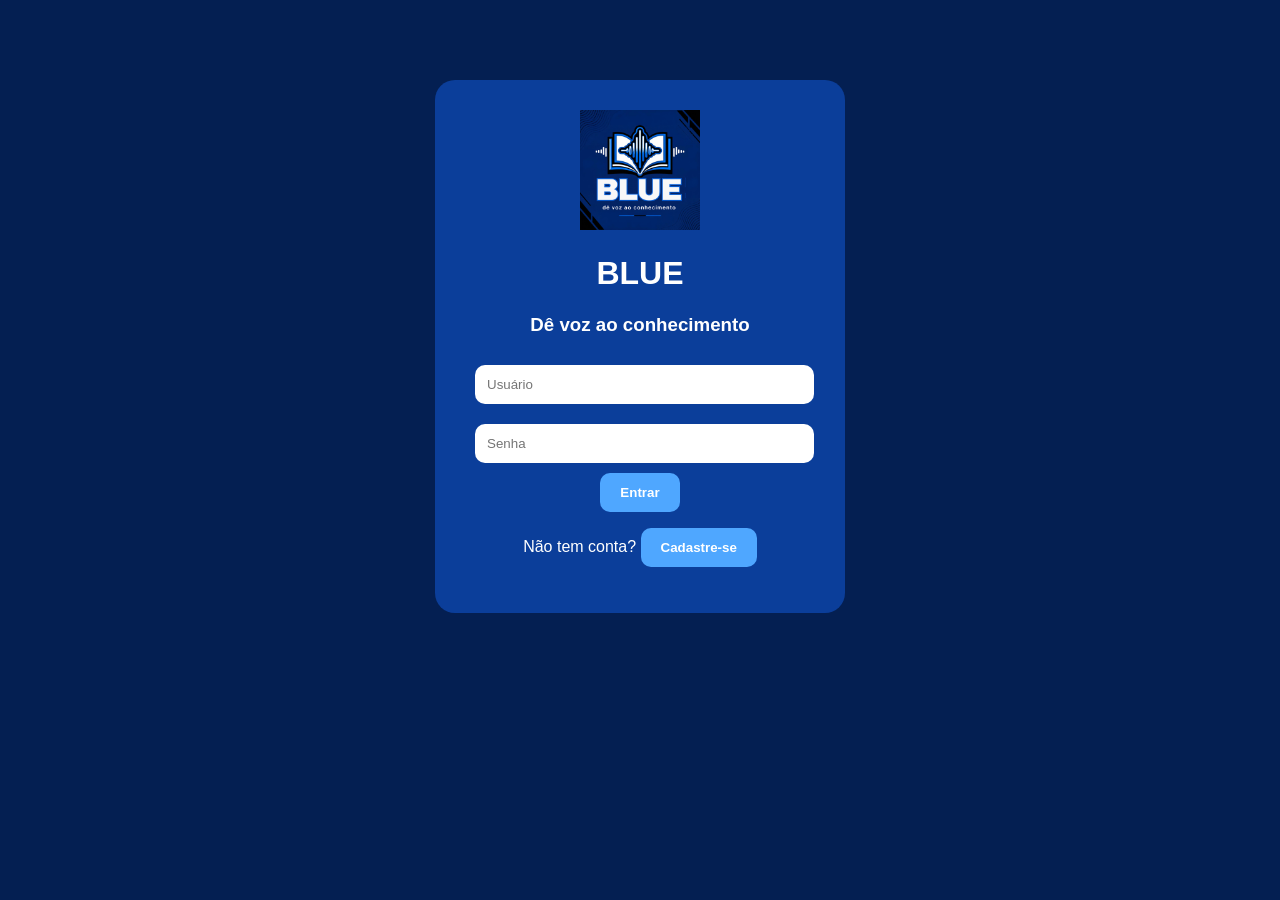
<file: index.html>
<!DOCTYPE html>
<html lang="pt-BR">
<head>
    <meta charset="UTF-8">
    <meta name="viewport" content="width=device-width, initial-scale=1.0">
    <title>BLUE | Dê voz ao conhecimento</title>

    <link rel="stylesheet" href="./style.css">
</head>

<body>
    <div class="login-container">
        
<img src="./Assents/escola.png" class="logo" alt="Logo BLUE">

        <h1>BLUE</h1>
        <h3>Dê voz ao conhecimento</h3>

        <form id="formLogin">
            <input
                type="text"
                id="usuario"
                placeholder="Usuário"
                autocomplete="username"
                required
            >

            <input
                type="password"
                id="senha"
                placeholder="Senha"
                autocomplete="current-password"
                required
            >

            <button type="submit">Entrar</button>
        </form>

        <p>
            Não tem conta?
            <button type="button" id="botaoCadastro">
                Cadastre-se
            </button>
        </p>

    </div>

    <script src="./script.js"></script>

    <script>
        document.getElementById("formLogin").addEventListener("submit", function(event) {
            event.preventDefault();

            if (typeof window.login === "function") {
                window.login();
            } else {
                alert("O arquivo script.js não carregou corretamente. Confira o GitHub.");
            }
        });

        document.getElementById("botaoCadastro").addEventListener("click", function() {
            if (typeof window.cadastro === "function") {
                window.cadastro();
            } else {
                alert("O arquivo script.js não carregou corretamente. Confira o GitHub.");
            }
        });
    </script>
</body>
</html>
</file>
<file: style.css>
body{
margin:0;
font-family:Arial;
background:#041f52;
color:white;
}

.login-container{
width:350px;
margin:auto;
margin-top:80px;
padding:30px;
background:#0b3e9a;
border-radius:20px;
text-align:center;
}

.logo{
width:120px;
}

input{
width:90%;
padding:12px;
margin:10px;
border:none;
border-radius:10px;
}

button{
padding:12px 20px;
border:none;
border-radius:10px;
cursor:pointer;
background:#4fa7ff;
color:white;
font-weight:bold;
}

header{
display:flex;
justify-content:space-between;
padding:20px;
background:#0b3e9a;
}

.cards{
display:grid;
grid-template-columns:repeat(auto-fit,minmax(250px,1fr));
gap:20px;
padding:20px;
}

.card{
background:#0b3e9a;
padding:20px;
border-radius:15px;
}

textarea{
width:95%;
height:200px;
margin:20px;
padding:10px;
}

#resultado{
margin:20px;
padding:20px;
background:#0b3e9a;
border-radius:15px;
}

.mindmap{
display:flex;
flex-direction:column;
align-items:center;
gap:15px;
margin-top:20px;
}

.centro{
background:#4fa7ff;
padding:15px 25px;
border-radius:15px;
font-weight:bold;
font-size:20px;
}

.ramo{
display:flex;
align-items:center;
gap:10px;
}

.ramo span{
font-size:28px;
font-weight:bold;
}

.caixa{
background:#0b3e9a;
padding:12px;
border-radius:12px;
max-width:500px;
text-align:left;
border:2px solid #4fa7ff;
}
</file>
